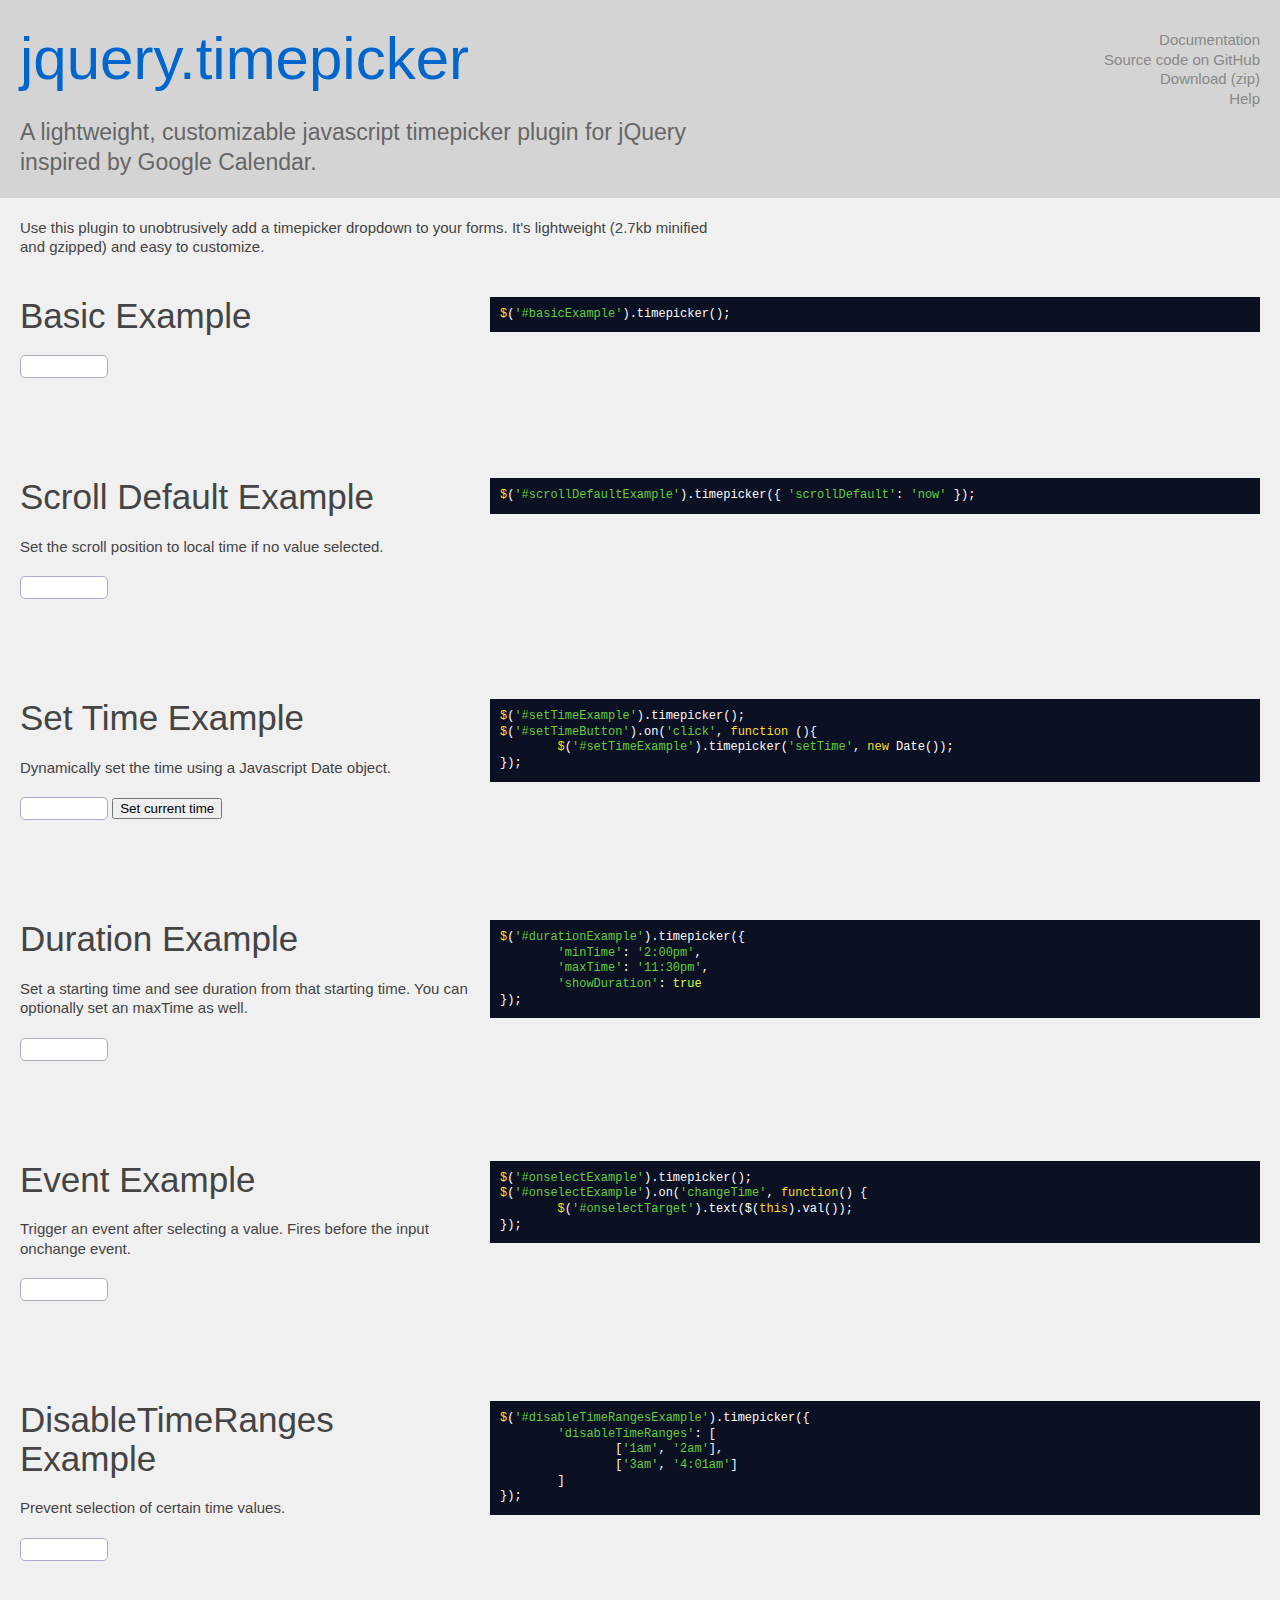
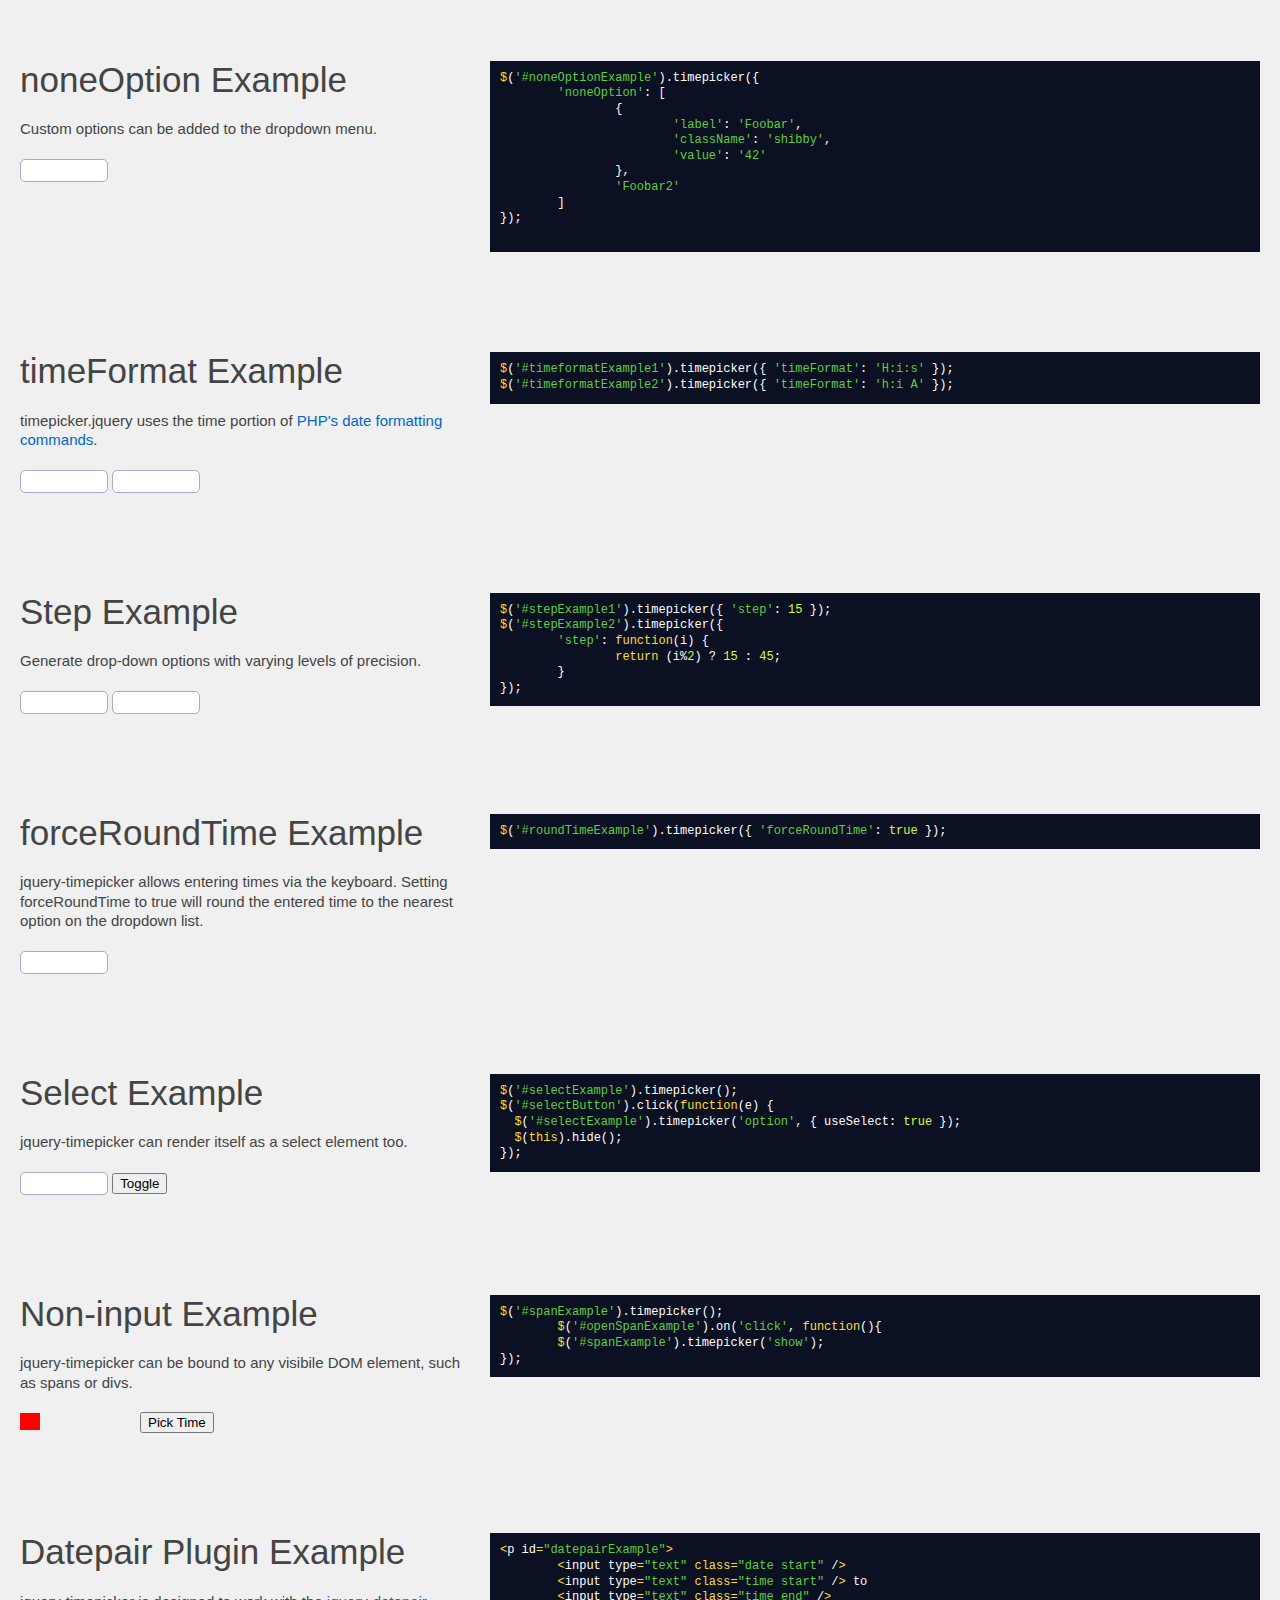
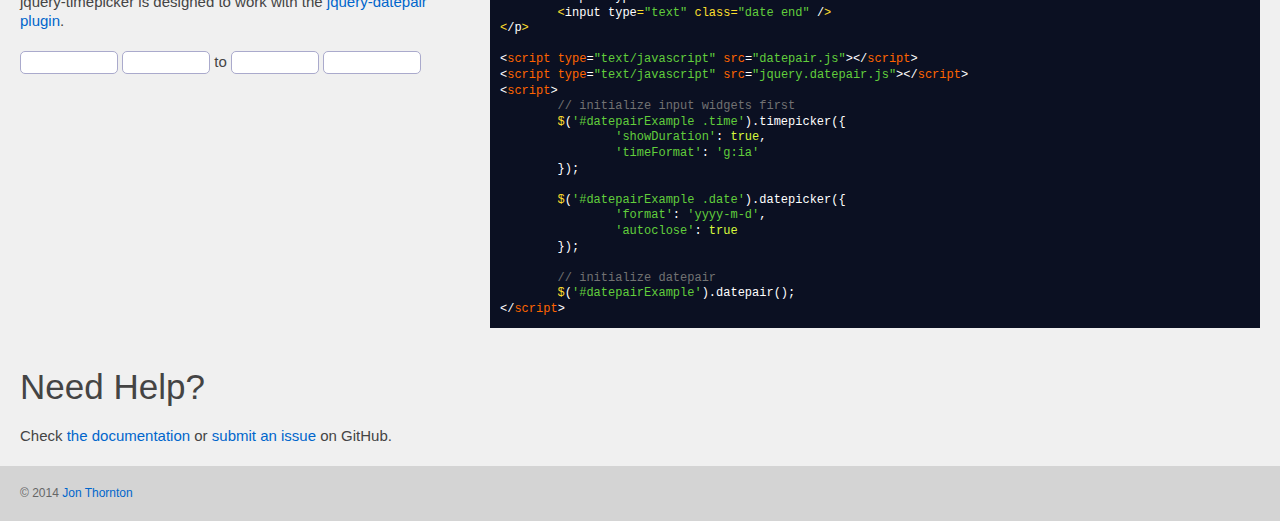
<file: public/jquery-timepicker-master/index.html>
<!DOCTYPE html>
<html>

<head>
	<meta charset='utf-8'>
	<title>Timepicker for jQuery &ndash; Demos and Documentation</title>
	<meta name="description" content="A lightweight, customizable jQuery timepicker plugin inspired by Google Calendar. Add a user-friendly javascript timepicker dropdown to your app in minutes." />
	<script type="text/javascript" src="https://ajax.googleapis.com/ajax/libs/jquery/1.11.1/jquery.min.js"></script>
	<script type="text/javascript" src="jquery.timepicker.js"></script>
	<link rel="stylesheet" type="text/css" href="jquery.timepicker.css" />
	<script type="text/javascript" src="lib/bootstrap-datepicker.js"></script>
	<link rel="stylesheet" type="text/css" href="lib/bootstrap-datepicker.css" />
	<script type="text/javascript" src="lib/site.js"></script>
	<link rel="stylesheet" type="text/css" href="lib/site.css" />
</head>

<body>
	<header>
		<h1><a href="https://github.com/jonthornton/jquery-timepicker">jquery.timepicker</a></h1>
		<p class="body-text">
			A lightweight, customizable javascript timepicker plugin for jQuery inspired by Google Calendar.
		</p>
		<ul id="header-links">
			<li><a href="https://github.com/jonthornton/jquery-timepicker#timepicker-plugin-for-jquery">Documentation</a></li>
			<li><a href="https://github.com/jonthornton/jquery-timepicker">Source code on GitHub</a></li>
			<li><a href="https://github.com/jonthornton/jquery-timepicker/zipball/master">Download (zip)</a></li>
			<li><a href="https://github.com/jonthornton/jquery-timepicker/issues?state=open">Help</a></li>
		</ul>
	</header>
	<section>
		<p class="body-text">Use this plugin to unobtrusively add a timepicker dropdown to your forms. It's lightweight (2.7kb minified and gzipped) and easy to customize.</p>
	</section>
	<section id="examples">
		<article>
			<div class="demo">
				<h2>Basic Example</h2>
				<p>
					<input id="basicExample" type="text" class="time" />
				</p>
			</div>
			<script>
			$(function() {
				$('#basicExample').timepicker();
			});
			</script>
			<pre class="code" data-language="javascript">$('#basicExample').timepicker();</pre>
		</article>
		<article>
			<div class="demo">
				<h2>Scroll Default Example</h2>
				<p>Set the scroll position to local time if no value selected.</p>
				<p>
					<input id="scrollDefaultExample" type="text" class="time" />
				</p>
			</div>
			<script>
			$(function() {
				$('#scrollDefaultExample').timepicker({ 'scrollDefault': 'now' });
			});
			</script>
			<pre class="code" data-language="javascript">$('#scrollDefaultExample').timepicker({ 'scrollDefault': 'now' });</pre>
		</article>
		<article>
			<div class="demo">
				<h2>Set Time Example</h2>
				<p>Dynamically set the time using a Javascript Date object.</p>
				<p>
					<input id="setTimeExample" type="text" class="time" />
					<button id="setTimeButton">Set current time</button>
				</p>
			</div>
			<script>
			$(function() {
				$('#setTimeExample').timepicker();
				$('#setTimeButton').on('click', function() {
					$('#setTimeExample').timepicker('setTime', new Date());
				});
			});
			</script>
			<pre class="code" data-language="javascript">$('#setTimeExample').timepicker();
$('#setTimeButton').on('click', function (){
	$('#setTimeExample').timepicker('setTime', new Date());
});</pre>
		</article>
		<article>
			<div class="demo">
				<h2>Duration Example</h2>
				<p>Set a starting time and see duration from that starting time. You can optionally set an maxTime as well.</p>
				<p>
					<input id="durationExample" type="text" class="time" />
				</p>
			</div>
			<script>
			$(function() {
				$('#durationExample').timepicker({
					'minTime': '2:00pm',
					'maxTime': '11:30pm',
					'showDuration': true
				});
			});
			</script>
			<pre class="code" data-language="javascript">$('#durationExample').timepicker({
	'minTime': '2:00pm',
	'maxTime': '11:30pm',
	'showDuration': true
});</pre>
		</article>
		<article>
			<div class="demo">
				<h2>Event Example</h2>
				<p>Trigger an event after selecting a value. Fires before the input onchange event.</p>
				<p>
					<input id="onselectExample" type="text" class="time" />
					<span id="onselectTarget" style="margin-left: 30px;"></span>
				</p>
			</div>
			<script>
			$(function() {
				$('#onselectExample').timepicker();
				$('#onselectExample').on('changeTime', function() {
					$('#onselectTarget').text($(this).val());
				});
			});
			</script>
			<pre class="code" data-language="javascript">$('#onselectExample').timepicker();
$('#onselectExample').on('changeTime', function() {
	$('#onselectTarget').text($(this).val());
});</pre>
		</article>
		<article>
			<div class="demo">
				<h2>DisableTimeRanges Example</h2>
				<p>Prevent selection of certain time values.</p>
				<p>
					<input id="disableTimeRangesExample" type="text" class="time" />
				</p>
			</div>
			<script>
			$(function() {
				$('#disableTimeRangesExample').timepicker({ 'disableTimeRanges': [
						['1am', '2am'],
						['3am', '4:01am']
					] });
			});
			</script>
			<pre class="code" data-language="javascript">$('#disableTimeRangesExample').timepicker({
	'disableTimeRanges': [
		['1am', '2am'],
		['3am', '4:01am']
	]
});</pre>
		</article>
		<article>
			<div class="demo">
				<h2>noneOption Example</h2>
				<p>Custom options can be added to the dropdown menu.</p>
				<p>
					<input id="noneOptionExample" type="text" class="time" />
				</p>
			</div>
			<script>
			$(function() {
				$('#noneOptionExample').timepicker({
					'noneOption': [{
							'label': 'Foobar',
							'className': 'shibby',
							'value': '42'
						},
						'Foobar2'
					]
				});
			});
			</script>
			<pre class="code" data-language="javascript">
$('#noneOptionExample').timepicker({
	'noneOption': [
		{
			'label': 'Foobar',
			'className': 'shibby',
			'value': '42'
		},
		'Foobar2'
	]
});
		</pre>
		</article>
		<article>
			<div class="demo">
				<h2>timeFormat Example</h2>
				<p>timepicker.jquery uses the time portion of <a href="http://php.net/manual/en/function.date.php">PHP's date formatting commands</a>.</p>
				<p>
					<input id="timeformatExample1" type="text" class="time" />
					<input id="timeformatExample2" type="text" class="time" />
				</p>
			</div>
			<script>
			$(function() {
				$('#timeformatExample1').timepicker({ 'timeFormat': 'H:i:s' });
				$('#timeformatExample2').timepicker({ 'timeFormat': 'h:i A' });
			});
			</script>
			<pre class="code" data-language="javascript">$('#timeformatExample1').timepicker({ 'timeFormat': 'H:i:s' });
$('#timeformatExample2').timepicker({ 'timeFormat': 'h:i A' });</pre>
		</article>
		<article>
			<div class="demo">
				<h2>Step Example</h2>
				<p>Generate drop-down options with varying levels of precision.</p>
				<p>
					<input id="stepExample1" type="text" class="time" />
					<input id="stepExample2" type="text" class="time" />
				</p>
			</div>
			<script>
			$(function() {
				$('#stepExample1').timepicker({ 'step': 15 });
				$('#stepExample2').timepicker({
					'step': function(i) {
						return (i % 2) ? 15 : 45;
					}
				});
			});
			</script>
			<pre class="code" data-language="javascript">$('#stepExample1').timepicker({ 'step': 15 });
$('#stepExample2').timepicker({
	'step': function(i) {
		return (i%2) ? 15 : 45;
	}
});</pre>
		</article>
		<article>
			<div class="demo">
				<h2>forceRoundTime Example</h2>
				<p>jquery-timepicker allows entering times via the keyboard. Setting forceRoundTime to true will round the entered time to the nearest option on the dropdown list.</p>
				<p>
					<input id="roundTimeExample" type="text" class="time" /> </p>
			</div>
			<script>
			$(function() {
				$('#roundTimeExample').timepicker({ 'forceRoundTime': true });
			});
			</script>
			<pre class="code" data-language="javascript">$('#roundTimeExample').timepicker({ 'forceRoundTime': true });</pre>
		</article>
		<article>
			<div class="demo">
				<h2>Select Example</h2>
				<p>jquery-timepicker can render itself as a select element too.</p>
				<p>
					<input id="selectExample" class="time" name="foo" />
					<button id="selectButton">Toggle</button>
				</p>
			</div>
			<script>
			$(function() {
				$('#selectExample').timepicker();
				$('#selectButton').click(function(e) {
					$('#selectExample').timepicker('option', { useSelect: true });
					$(this).hide();
				});
			});
			</script>
			<pre class="code" data-language="javascript">$('#selectExample').timepicker();
$('#selectButton').click(function(e) {
  $('#selectExample').timepicker('option', { useSelect: true });
  $(this).hide();
});</pre>
		</article>
		<article>
			<div class="demo">
				<h2>Non-input Example</h2>
				<p>jquery-timepicker can be bound to any visibile DOM element, such as spans or divs.</p>
				<p><span id="spanExample" style="background:#f00; padding:0 10px; margin-right:100px;"></span>
					<button id="openSpanExample">Pick Time</button>
				</p>
			</div>
			<script>
			$(function() {
				$('#spanExample').timepicker();
				$('#openSpanExample').on('click', function() {
					$('#spanExample').timepicker('show');
				});
			});
			</script>
			<pre class="code" data-language="javascript">$('#spanExample').timepicker();
	$('#openSpanExample').on('click', function(){
	$('#spanExample').timepicker('show');
});</pre>
		</article>
		<article>
			<div class="demo">
				<h2>Datepair Plugin Example</h2>
				<p>jquery-timepicker is designed to work with the <a href="http://jonthornton.github.com/Datepair.js">jquery-datepair plugin</a>.
					<p id="datepairExample">
						<input type="text" class="date start" />
						<input type="text" class="time start" /> to
						<input type="text" class="time end" />
						<input type="text" class="date end" />
					</p>
			</div>
			<script src="http://jonthornton.github.io/Datepair.js/dist/datepair.js"></script>
			<script src="http://jonthornton.github.io/Datepair.js/dist/jquery.datepair.js"></script>
			<script>
			$('#datepairExample .time').timepicker({
				'showDuration': true,
				'timeFormat': 'g:ia'
			});

			$('#datepairExample .date').datepicker({
				'format': 'm/d/yyyy',
				'autoclose': true
			});

			$('#datepairExample').datepair();
			</script>
			<pre class="code" data-language="javascript">
&lt;p id="datepairExample"&gt;
	&lt;input type="text" class="date start" /&gt;
	&lt;input type="text" class="time start" /&gt; to
	&lt;input type="text" class="time end" /&gt;
	&lt;input type="text" class="date end" /&gt;
&lt;/p&gt;

&lt;script type="text/javascript" src="datepair.js"&gt;&lt;/script&gt;
&lt;script type="text/javascript" src="jquery.datepair.js"&gt;&lt;/script&gt;
&lt;script&gt;
	// initialize input widgets first
	$('#datepairExample .time').timepicker({
		'showDuration': true,
		'timeFormat': 'g:ia'
	});

	$('#datepairExample .date').datepicker({
		'format': 'yyyy-m-d',
		'autoclose': true
	});

	// initialize datepair
	$('#datepairExample').datepair();
&lt;/script&gt;</pre>
		</article>
	</section>
	<section>
		<h2>Need Help?</h2>
		<p>Check <a href="https://github.com/jonthornton/jquery-timepicker#timepicker-plugin-for-jquery">the documentation</a> or <a href="https://github.com/jonthornton/jquery-timepicker/issues?state=open">submit an issue</a> on GitHub.</p>
	</section>
	<footer>
		<p>&copy; 2014 <a href="http://jonthornton.com">Jon Thornton</a></p>
	</footer>
	<script>
	(function(i, s, o, g, r, a, m) {
		i['GoogleAnalyticsObject'] = r;
		i[r] = i[r] || function() {
			(i[r].q = i[r].q || []).push(arguments)
		}, i[r].l = 1 * new Date();
		a = s.createElement(o),
			m = s.getElementsByTagName(o)[0];
		a.async = 1;
		a.src = g;
		m.parentNode.insertBefore(a, m)
	})(window, document, 'script', 'https://www.google-analytics.com/analytics.js', 'ga');

	ga('create', 'UA-15605525-4', 'auto');
	ga('send', 'pageview');
	</script>
	</div>
</body>

</html>
</file>
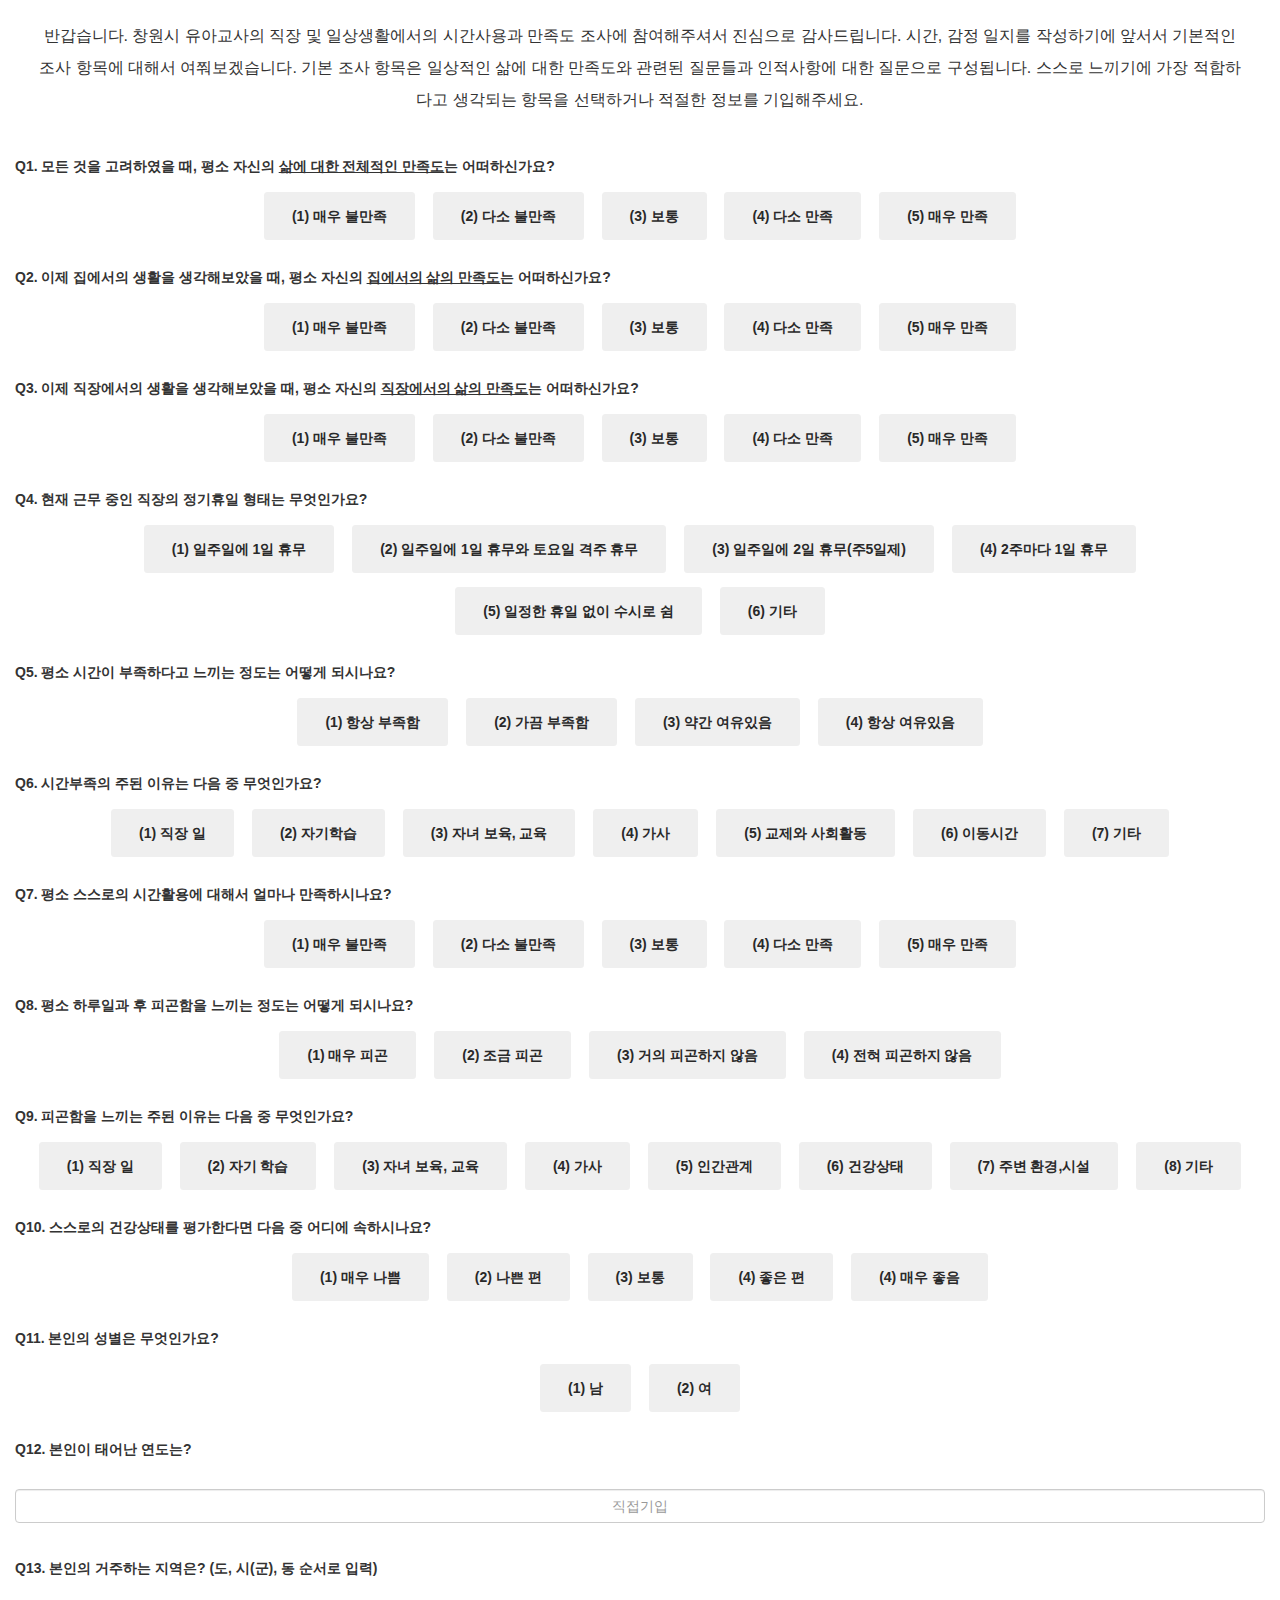
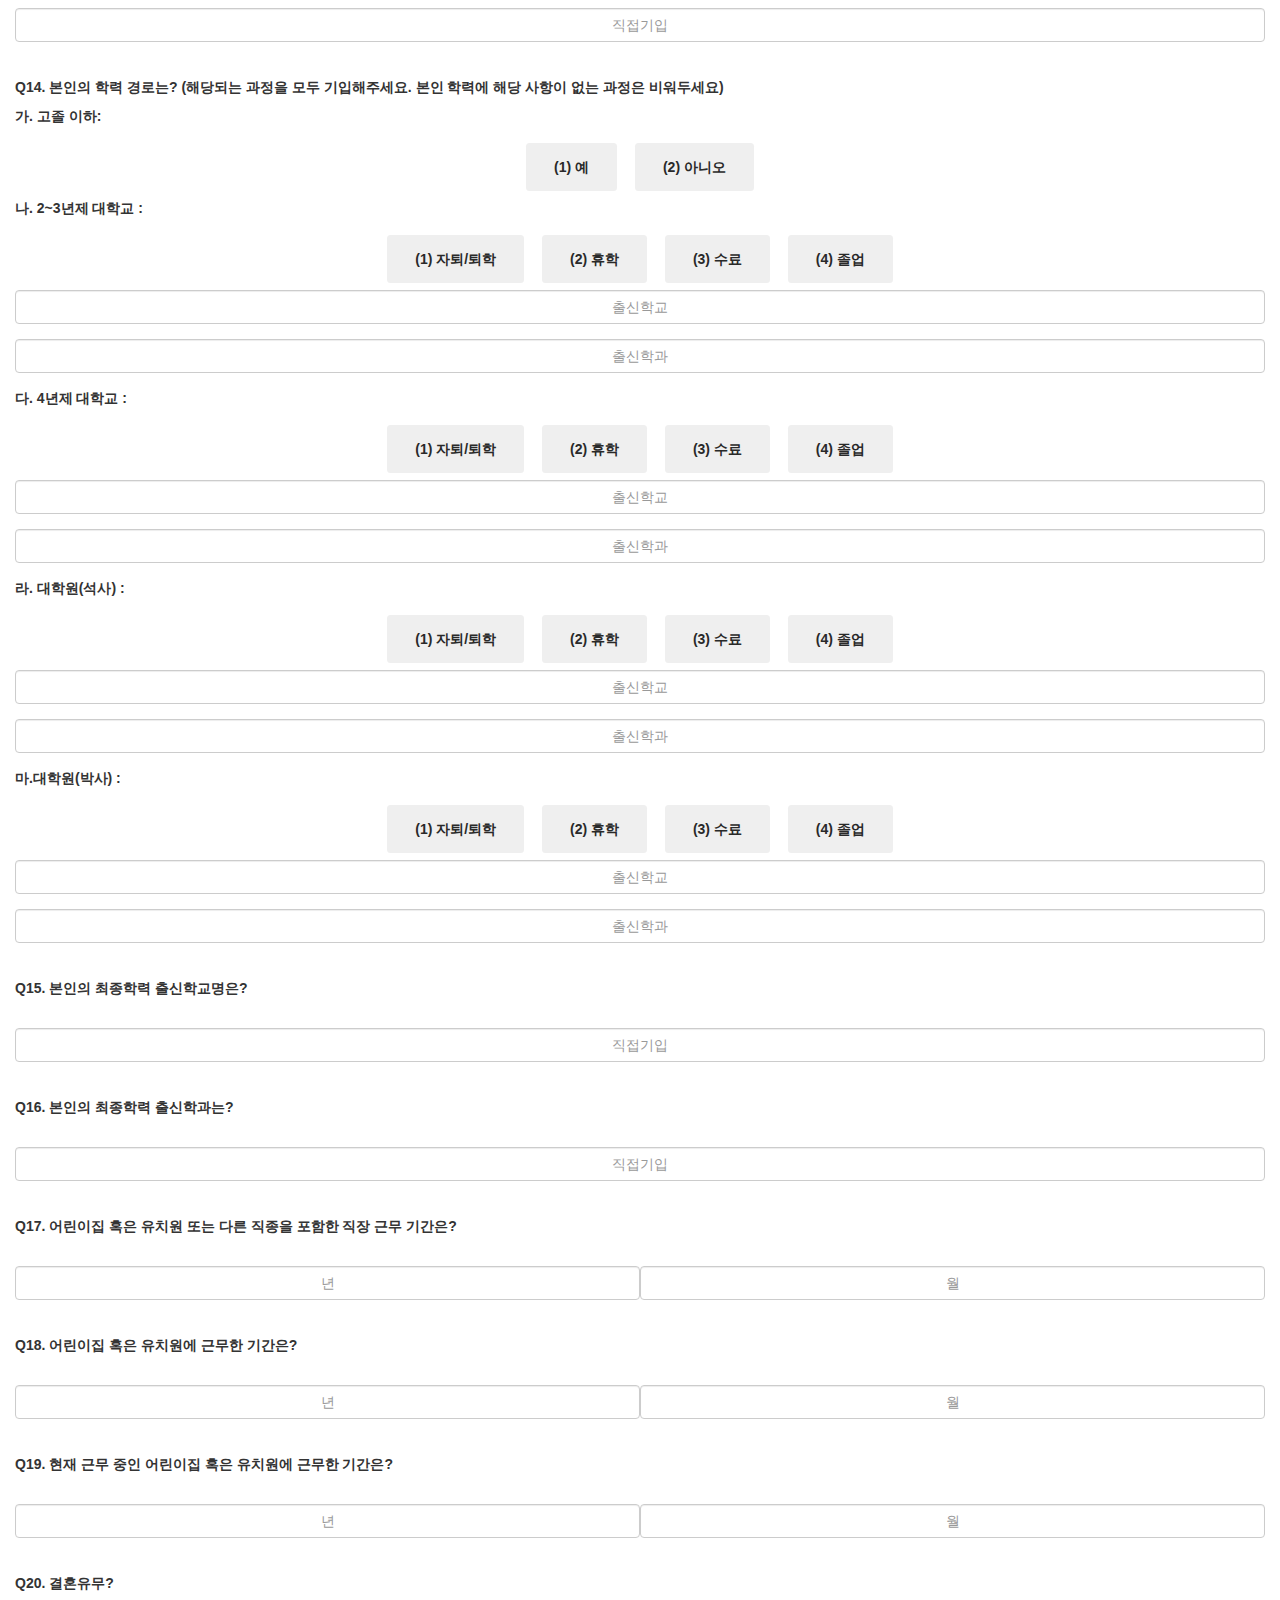
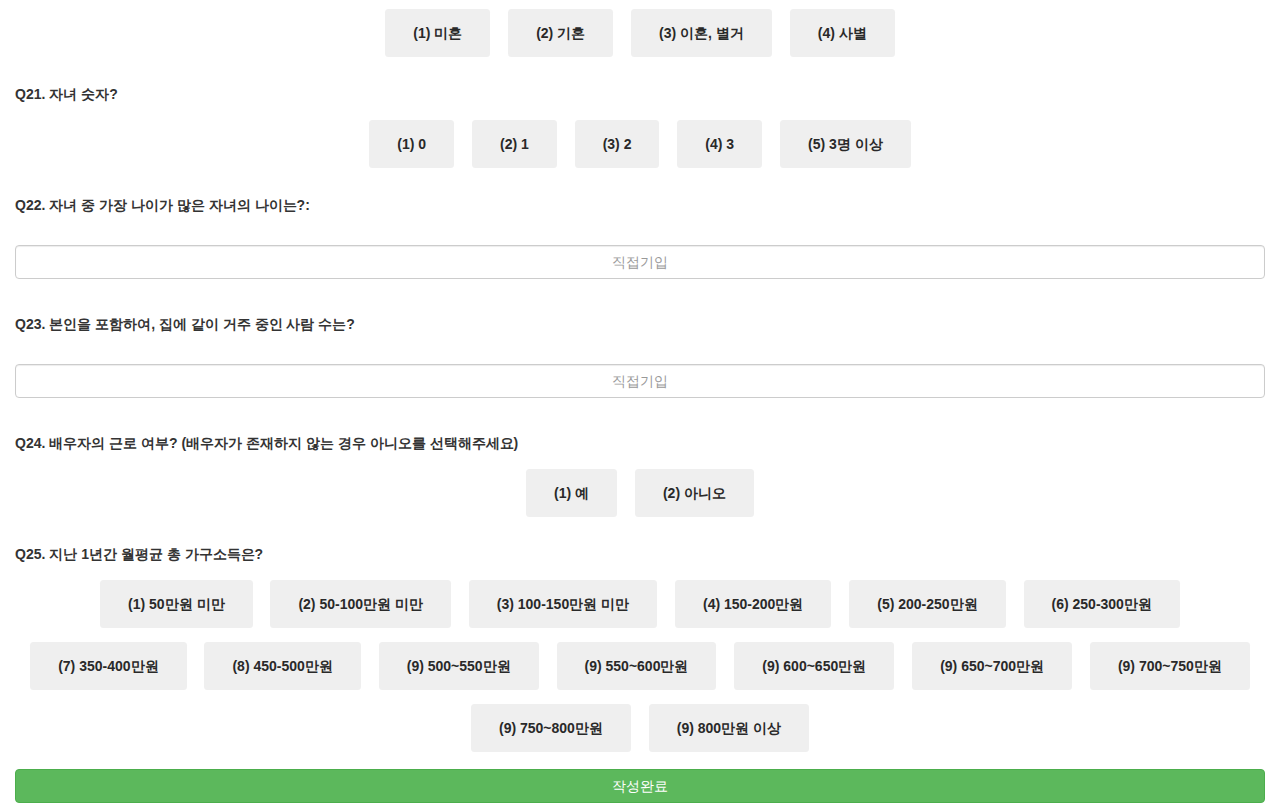
<file: public/intro.html>
<!DOCTYPE html>
<html lang="en" dir="ltr">
  <head>
    <meta charset="utf-8">
    <meta name="viewport" content="width=device-width, initial-scale=1.0, maximum-scale=1.0, user-scalable=no" />

    <title>INTRO</title>
    <link href="//netdna.bootstrapcdn.com/bootstrap/3.1.0/css/bootstrap.min.css" rel="stylesheet">
    <link href="//netdna.bootstrapcdn.com/font-awesome/4.0.3/css/font-awesome.min.css" rel="stylesheet">
    <script src="https://code.jquery.com/jquery-2.1.0.js"></script>
    <script src="//netdna.bootstrapcdn.com/bootstrap/3.1.0/js/bootstrap.min.js"></script>
    <link rel="stylesheet" type="text/css" href="css/intro.css">
  </head>
  <body>
    <p class="description">
      반갑습니다. 창원시 유아교사의 직장 및 일상생활에서의 시간사용과 만족도 조사에 참여해주셔서 진심으로 감사드립니다. 시간, 감정 일지를 작성하기에 앞서서 기본적인 조사 항목에 대해서 여쭤보겠습니다. 기본 조사 항목은 일상적인 삶에 대한 만족도와 관련된 질문들과 인적사항에 대한 질문으로 구성됩니다. 스스로 느끼기에 가장 적합하다고 생각되는 항목을 선택하거나 적절한 정보를 기입해주세요.
    </p>

    <div class="check-container" style="border:0">
      <p class="question">
        Q1. 모든 것을 고려하였을 때, 평소 자신의 <u>삶에 대한 전체적인 만족도</u>는 어떠하신가요?
      </p>
      <div class="button-wrap" style="text-align: center;">
        <input class="hidden radio-label" type="radio" name="question1" id="question1_1" value="1"/>
        <label class="button-label" for="question1_1">
          <span>(1) 매우 불만족</span>
        </label>
        <input class="hidden radio-label" type="radio" name="question1" id="question1_2" value="2"/>
        <label class="button-label" for="question1_2">
          <span>(2) 다소 불만족</span>
        </label>
        <input class="hidden radio-label" type="radio" name="question1" id="question1_3" value="3"/>
        <label class="button-label" for="question1_3">
          <span>(3) 보통</span>
        </label>
        <input class="hidden radio-label" type="radio" name="question1" id="question1_4" value="4"/>
        <label class="button-label" for="question1_4">
          <span>(4) 다소 만족</span>
        </label>
        <input class="hidden radio-label" type="radio" name="question1" id="question1_5" value="5"/>
        <label class="button-label" for="question1_5">
          <span>(5) 매우 만족</span>
        </label>
      </div>
    </div>

    <div class="check-container" style="border:0">
      <p class="question">
        Q2. 이제 집에서의 생활을 생각해보았을 때, 평소 자신의 <u>집에서의 삶의 만족도</u>는 어떠하신가요?
      </p>
      <div class="button-wrap" style="text-align: center;">
        <input class="hidden radio-label" type="radio" name="question2" id="question2_1" value="1"/>
        <label class="button-label" for="question2_1">
          <span>(1) 매우 불만족</span>
        </label>
        <input class="hidden radio-label" type="radio" name="question2" id="question2_2" value="2"/>
        <label class="button-label" for="question2_2">
          <span>(2) 다소 불만족</span>
        </label>
        <input class="hidden radio-label" type="radio" name="question2" id="question2_3" value="3"/>
        <label class="button-label" for="question2_3">
          <span>(3) 보통</span>
        </label>
        <input class="hidden radio-label" type="radio" name="question2" id="question2_4" value="4"/>
        <label class="button-label" for="question2_4">
          <span>(4) 다소 만족</span>
        </label>
        <input class="hidden radio-label" type="radio" name="question2" id="question2_5" value="5"/>
        <label class="button-label" for="question2_5">
          <span>(5) 매우 만족</span>
        </label>
      </div>
    </div>

    <div class="check-container" style="border:0">
      <p class="question">
        Q3. 이제 직장에서의 생활을 생각해보았을 때, 평소 자신의 <u>직장에서의 삶의 만족도</u>는 어떠하신가요?
      </p>
      <div class="button-wrap" style="text-align: center;">
        <input class="hidden radio-label" type="radio" name="question3" id="question3_1" value="1"/>
        <label class="button-label" for="question3_1">
          <span>(1) 매우 불만족</span>
        </label>
        <input class="hidden radio-label" type="radio" name="question3" id="question3_2" value="2"/>
        <label class="button-label" for="question3_2">
          <span>(2) 다소 불만족</span>
        </label>
        <input class="hidden radio-label" type="radio" name="question3" id="question3_3" value="3"/>
        <label class="button-label" for="question3_3">
          <span>(3) 보통</span>
        </label>
        <input class="hidden radio-label" type="radio" name="question3" id="question3_4" value="4"/>
        <label class="button-label" for="question3_4">
          <span>(4) 다소 만족</span>
        </label>
        <input class="hidden radio-label" type="radio" name="question3" id="question3_5" value="5"/>
        <label class="button-label" for="question3_5">
          <span>(5) 매우 만족</span>
        </label>
      </div>
    </div>

    <div class="check-container" style="border:0">
      <p class="question">
        Q4. 현재 근무 중인 직장의 정기휴일 형태는 무엇인가요?
      </p>
      <div class="button-wrap" style="text-align: center;">
        <input class="hidden radio-label" type="radio" name="question4" id="question4_1" value="1"/>
        <label class="button-label" for="question4_1">
          <span>(1) 일주일에 1일 휴무</span>
        </label>
        <input class="hidden radio-label" type="radio" name="question4" id="question4_2" value="2"/>
        <label class="button-label" for="question4_2">
          <span>(2) 일주일에 1일 휴무와 토요일 격주 휴무</span>
        </label>
        <input class="hidden radio-label" type="radio" name="question4" id="question4_3" value="3"/>
        <label class="button-label" for="question4_3">
          <span>(3) 일주일에 2일 휴무(주5일제)</span>
        </label>
        <input class="hidden radio-label" type="radio" name="question4" id="question4_4" value="4"/>
        <label class="button-label" for="question4_4">
          <span>(4) 2주마다 1일 휴무</span>
        </label>
        <input class="hidden radio-label" type="radio" name="question4" id="question4_5" value="5"/>
        <label class="button-label" for="question4_5">
          <span>(5) 일정한 휴일 없이 수시로 쉼</span>
        </label>
        <input class="hidden radio-label" type="radio" name="question4" id="question4_6" value="6"/>
        <label class="button-label" for="question4_6">
          <span>(6) 기타</span>
        </label>
      </div>
    </div>

    <div class="check-container" style="border:0">
      <p class="question">
        Q5. 평소 시간이 부족하다고 느끼는 정도는 어떻게 되시나요?
      </p>
      <div class="button-wrap" style="text-align: center;">
        <input class="hidden radio-label" type="radio" name="question5" id="question5_1" value="1"/>
        <label class="button-label" for="question5_1">
          <span>(1) 항상 부족함</span>
        </label>
        <input class="hidden radio-label" type="radio" name="question5" id="question5_2" value="2"/>
        <label class="button-label" for="question5_2">
          <span>(2) 가끔 부족함</span>
        </label>
        <input class="hidden radio-label" type="radio" name="question5" id="question5_3" value="3"/>
        <label class="button-label" for="question5_3">
          <span>(3) 약간 여유있음</span>
        </label>
        <input class="hidden radio-label" type="radio" name="question5" id="question5_4" value="4"/>
        <label class="button-label" for="question5_4">
          <span>(4) 항상 여유있음</span>
        </label>
      </div>
    </div>

    <div class="check-container" style="border:0">
      <p class="question">
        Q6. 시간부족의 주된 이유는 다음 중 무엇인가요?
      </p>
      <div class="button-wrap" style="text-align: center;">
        <input class="hidden radio-label" type="radio" name="question6" id="question6_1" value="1"/>
        <label class="button-label" for="question6_1">
          <span>(1) 직장 일</span>
        </label>
        <input class="hidden radio-label" type="radio" name="question6" id="question6_2" value="2"/>
        <label class="button-label" for="question6_2">
          <span>(2) 자기학습</span>
        </label>
        <input class="hidden radio-label" type="radio" name="question6" id="question6_3" value="3"/>
        <label class="button-label" for="question6_3">
          <span>(3) 자녀 보육, 교육</span>
        </label>
        <input class="hidden radio-label" type="radio" name="question6" id="question6_4" value="4"/>
        <label class="button-label" for="question6_4">
          <span>(4) 가사</span>
        </label>
        <input class="hidden radio-label" type="radio" name="question6" id="question6_5" value="5"/>
        <label class="button-label" for="question6_5">
          <span>(5) 교제와 사회활동</span>
        </label>
        <input class="hidden radio-label" type="radio" name="question6" id="question6_6" value="6"/>
        <label class="button-label" for="question6_6">
          <span>(6) 이동시간</span>
        </label>
        <input class="hidden radio-label" type="radio" name="question6" id="question6_7" value="7"/>
        <label class="button-label" for="question6_7">
          <span>(7) 기타</span>
        </label>
      </div>
    </div>

    <div class="check-container" style="border:0">
      <p class="question">
        Q7. 평소 스스로의 시간활용에 대해서 얼마나 만족하시나요?
      </p>
      <div class="button-wrap" style="text-align: center;">
        <input class="hidden radio-label" type="radio" name="question7" id="question7_1" value="1"/>
        <label class="button-label" for="question7_1">
          <span>(1) 매우 불만족</span>
        </label>
        <input class="hidden radio-label" type="radio" name="question7" id="question7_2" value="2"/>
        <label class="button-label" for="question7_2">
          <span>(2) 다소 불만족</span>
        </label>
        <input class="hidden radio-label" type="radio" name="question7" id="question7_3" value="3"/>
        <label class="button-label" for="question7_3">
          <span>(3) 보통</span>
        </label>
        <input class="hidden radio-label" type="radio" name="question7" id="question7_4" value="4"/>
        <label class="button-label" for="question7_4">
          <span>(4) 다소 만족</span>
        </label>
        <input class="hidden radio-label" type="radio" name="question7" id="question7_5" value="5"/>
        <label class="button-label" for="question7_5">
          <span>(5) 매우 만족</span>
        </label>
      </div>
    </div>

    <div class="check-container" style="border:0">
      <p class="question">
        Q8. 평소 하루일과 후 피곤함을 느끼는 정도는 어떻게 되시나요?
      </p>
      <div class="button-wrap" style="text-align: center;">
        <input class="hidden radio-label" type="radio" name="question8" id="question8_1" value="1"/>
        <label class="button-label" for="question8_1">
          <span>(1) 매우 피곤</span>
        </label>
        <input class="hidden radio-label" type="radio" name="question8" id="question8_2" value="2"/>
        <label class="button-label" for="question8_2">
          <span>(2) 조금 피곤</span>
        </label>
        <input class="hidden radio-label" type="radio" name="question8" id="question8_3" value="3"/>
        <label class="button-label" for="question8_3">
          <span>(3) 거의 피곤하지 않음</span>
        </label>
        <input class="hidden radio-label" type="radio" name="question8" id="question8_4" value="4"/>
        <label class="button-label" for="question8_4">
          <span>(4) 전혀 피곤하지 않음</span>
        </label>
      </div>
    </div>

    <div class="check-container" style="border:0">
      <p class="question">
        Q9. 피곤함을 느끼는 주된 이유는 다음 중 무엇인가요?
      </p>
      <div class="button-wrap" style="text-align: center;">
        <input class="hidden radio-label" type="radio" name="question9" id="question9_1" value="1"/>
        <label class="button-label" for="question9_1">
          <span>(1) 직장 일</span>
        </label>
        <input class="hidden radio-label" type="radio" name="question9" id="question9_2" value="2"/>
        <label class="button-label" for="question9_2">
          <span>(2) 자기 학습</span>
        </label>
        <input class="hidden radio-label" type="radio" name="question9" id="question9_3" value="3"/>
        <label class="button-label" for="question9_3">
          <span>(3) 자녀 보육, 교육</span>
        </label>
        <input class="hidden radio-label" type="radio" name="question9" id="question9_4" value="4"/>
        <label class="button-label" for="question9_4">
          <span>(4) 가사</span>
        </label>
        <input class="hidden radio-label" type="radio" name="question9" id="question9_5" value="5"/>
        <label class="button-label" for="question9_5">
          <span>(5) 인간관계</span>
        </label>
        <input class="hidden radio-label" type="radio" name="question9" id="question9_6" value="6"/>
        <label class="button-label" for="question9_6">
          <span>(6) 건강상태</span>
        </label>
        <input class="hidden radio-label" type="radio" name="question9" id="question9_7" value="7"/>
        <label class="button-label" for="question9_7">
          <span>(7) 주변 환경,시설</span>
        </label>
        <input class="hidden radio-label" type="radio" name="question9" id="question9_8" value="8"/>
        <label class="button-label" for="question9_8">
          <span>(8) 기타</span>
        </label>
      </div>
    </div>

    <div class="check-container" style="border:0">
      <p class="question">
        Q10. 스스로의 건강상태를 평가한다면 다음 중 어디에 속하시나요?
      </p>
      <div class="button-wrap" style="text-align: center;">
        <input class="hidden radio-label" type="radio" name="question10" id="question10_1" value="1"/>
        <label class="button-label" for="question10_1">
          <span>(1) 매우 나쁨</span>
        </label>
        <input class="hidden radio-label" type="radio" name="question10" id="question10_2" value="2"/>
        <label class="button-label" for="question10_2">
          <span>(2) 나쁜 편</span>
        </label>
        <input class="hidden radio-label" type="radio" name="question10" id="question10_3" value="3"/>
        <label class="button-label" for="question10_3">
          <span>(3) 보통</span>
        </label>
        <input class="hidden radio-label" type="radio" name="question10" id="question10_4" value="4"/>
        <label class="button-label" for="question10_4">
          <span>(4) 좋은 편</span>
        </label>
        <input class="hidden radio-label" type="radio" name="question10" id="question10_5" value="5"/>
        <label class="button-label" for="question10_5">
          <span>(4) 매우 좋음</span>
        </label>
      </div>
    </div>

    <div class="check-container" style="border:0">
      <p class="question">
        Q11. 본인의 성별은 무엇인가요?
      </p>
      <div class="button-wrap" style="text-align: center;">
        <input class="hidden radio-label" type="radio" name="question11" id="question11_1" value="1"/>
        <label class="button-label" for="question11_1">
          <span>(1) 남</span>
        </label>
        <input class="hidden radio-label" type="radio" name="question11" id="question11_2" value="2"/>
        <label class="button-label" for="question11_2">
          <span>(2) 여</span>
        </label>
      </div>
    </div>

    <div class="check-container" style="border:0">
      <p class="question">
        Q12. 본인이 태어난 연도는?
      </p>
      <div class="form-group">
        <input type="text" class="form-control" id="question12" placeholder="직접기입">
      </div>
    </div>

    <div class="check-container" style="border:0">
      <p class="question">
        Q13. 본인의 거주하는 지역은? (도, 시(군), 동 순서로 입력)
      </p>
      <div class="form-group">
        <input type="text" class="form-control" id="question13" placeholder="직접기입">
      </div>
    </div>

    <div class="check-container" style="border:0">
      <p class="question">
        Q14. 본인의 학력 경로는? (해당되는 과정을 모두 기입해주세요. 본인 학력에 해당 사항이 없는 과정은 비워두세요)
      </p>
      <div class="button-wrap" style="text-align: center;">
        <p class="sub-question">가. 고졸 이하: </p>
        <input class="hidden radio-label" type="radio" name="question14_a" id="question14_a_1" value="1"/>
        <label class="button-label" for="question14_a_1">
          <span>(1) 예</span>
        </label>
        <input class="hidden radio-label" type="radio" name="question14_a" id="question14_a_2" value="2"/>
        <label class="button-label" for="question14_a_2">
          <span>(2) 아니오</span>
        </label>

        <p class="sub-question">나. 2~3년제 대학교 : </p>
        <input class="hidden radio-label" type="radio" name="question14_b" id="question14_b_1" value="1"/>
        <label class="button-label" for="question14_b_1">
          <span>(1) 자퇴/퇴학</span>
        </label>
        <input class="hidden radio-label" type="radio" name="question14_b" id="question14_b_2" value="2"/>
        <label class="button-label" for="question14_b_2">
          <span>(2) 휴학</span>
        </label>
        <input class="hidden radio-label" type="radio" name="question14_b" id="question14_b_3" value="3"/>
        <label class="button-label" for="question14_b_3">
          <span>(3) 수료</span>
        </label>
        <input class="hidden radio-label" type="radio" name="question14_b" id="question14_b_4" value="4"/>
        <label class="button-label" for="question14_b_4">
          <span>(4) 졸업</span>
        </label>
        <div class="form-group">
          <input type="text" class="form-control" name="question14_b" id="question14_b_5" placeholder="출신학교">
        </div>
        <div class="form-group">
          <input type="text" class="form-control" name="question14_b" id="question14_b_6" placeholder="출신학과">
        </div>

        <p class="sub-question">다. 4년제 대학교 : </p>
        <input class="hidden radio-label" type="radio" name="question14_c" id="question14_c_1" value="1"/>
        <label class="button-label" for="question14_c_1">
          <span>(1) 자퇴/퇴학</span>
        </label>
        <input class="hidden radio-label" type="radio" name="question14_c" id="question14_c_2" value="2"/>
        <label class="button-label" for="question14_c_2">
          <span>(2) 휴학</span>
        </label>
        <input class="hidden radio-label" type="radio" name="question14_c" id="question14_c_3" value="3"/>
        <label class="button-label" for="question14_c_3">
          <span>(3) 수료</span>
        </label>
        <input class="hidden radio-label" type="radio" name="question14_c" id="question14_c_4" value="4"/>
        <label class="button-label" for="question14_c_4">
          <span>(4) 졸업</span>
        </label>
        <div class="form-group">
          <input type="text" class="form-control" name="question14_c" id="question14_c_5" placeholder="출신학교">
        </div>
        <div class="form-group">
          <input type="text" class="form-control" name="question14_c" id="question14_c_6" placeholder="출신학과">
        </div>


        <p class="sub-question">라. 대학원(석사) : </p>
        <input class="hidden radio-label" type="radio" name="question14_d" id="question14_d_1" value="1"/>
        <label class="button-label" for="question14_d_1">
          <span>(1) 자퇴/퇴학</span>
        </label>
        <input class="hidden radio-label" type="radio" name="question14_d" id="question14_d_2" value="2"/>
        <label class="button-label" for="question14_d_2">
          <span>(2) 휴학</span>
        </label>
        <input class="hidden radio-label" type="radio" name="question14_d" id="question14_d_3" value="3"/>
        <label class="button-label" for="question14_d_3">
          <span>(3) 수료</span>
        </label>
        <input class="hidden radio-label" type="radio" name="question14_d" id="question14_d_4" value="4"/>
        <label class="button-label" for="question14_d_4">
          <span>(4) 졸업</span>
        </label>
        <div class="form-group">
          <input type="text" class="form-control" name="question14_d" id="question14_d_5" placeholder="출신학교">
        </div>
        <div class="form-group">
          <input type="text" class="form-control" name="question14_d" id="question14_d_6" placeholder="출신학과">
        </div>

        <p class="sub-question">마.대학원(박사) : </p>
        <input class="hidden radio-label" type="radio" name="question14_e" id="question14_e_1" value="1"/>
        <label class="button-label" for="question14_e_1">
          <span>(1) 자퇴/퇴학</span>
        </label>
        <input class="hidden radio-label" type="radio" name="question14_d" id="question14_e_2" value="2"/>
        <label class="button-label" for="question14_e_2">
          <span>(2) 휴학</span>
        </label>
        <input class="hidden radio-label" type="radio" name="question14_d" id="question14_e_3" value="3"/>
        <label class="button-label" for="question14_e_3">
          <span>(3) 수료</span>
        </label>
        <input class="hidden radio-label" type="radio" name="question14_d" id="question14_e_4" value="4"/>
        <label class="button-label" for="question14_e_4">
          <span>(4) 졸업</span>
        </label>
        <div class="form-group">
          <input type="text" class="form-control" name="question14_e" id="question14_e_5" placeholder="출신학교">
        </div>
        <div class="form-group">
          <input type="text" class="form-control" name="question14_e" id="question14_e_6" placeholder="출신학과">
        </div>
      </div>

    </div>


    <div class="check-container" style="border:0">
      <p class="question">
        Q15. 본인의 최종학력 출신학교명은?
      </p>
      <div class="form-group">
        <input type="text" class="form-control" id="question15" placeholder="직접기입">
      </div>
    </div>

    <div class="check-container" style="border:0">
      <p class="question">
        Q16. 본인의 최종학력 출신학과는?
      </p>
      <div class="form-group">
        <input type="text" class="form-control" id="question16" placeholder="직접기입">
      </div>
    </div>

    <div class="check-container" style="border:0">
      <p class="question">
        Q17. 어린이집 혹은 유치원 또는 다른 직종을 포함한 직장 근무 기간은?
      </p>
      <div class="form-group" style="display:flex;">
        <input type="text" class="form-control" id="question17_1" placeholder="년">
        <input type="text" class="form-control" id="question17_2" placeholder="월">
      </div>
    </div>

    <div class="check-container" style="border:0">
      <p class="question">
        Q18. 어린이집 혹은 유치원에 근무한 기간은?
      </p>
      <div class="form-group" style="display:flex;">
        <input type="text" class="form-control" id="question18_1" placeholder="년">
        <input type="text" class="form-control" id="question18_2" placeholder="월">
      </div>
    </div>

    <div class="check-container" style="border:0">
      <p class="question">
        Q19. 현재 근무 중인 어린이집 혹은 유치원에 근무한 기간은?
      </p>
      <div class="form-group" style="display:flex;">
        <input type="text" class="form-control" id="question19_1" placeholder="년">
        <input type="text" class="form-control" id="question19_2" placeholder="월">
      </div>
    </div>

    <div class="check-container" style="border:0">
      <p class="question">
        Q20. 결혼유무?
      </p>
      <div class="button-wrap" style="text-align: center;">
        <input class="hidden radio-label" type="radio" name="question20" id="question20_1" value="1"/>
        <label class="button-label" for="question20_1">
          <span>(1) 미혼 </span>
        </label>
        <input class="hidden radio-label" type="radio" name="question20" id="question20_2" value="2"/>
        <label class="button-label" for="question20_2">
          <span>(2) 기혼 </span>
        </label>
        <input class="hidden radio-label" type="radio" name="question20" id="question20_3" value="3"/>
        <label class="button-label" for="question20_3">
          <span>(3) 이혼, 별거</span>
        </label>
        <input class="hidden radio-label" type="radio" name="question20" id="question20_4" value="4"/>
        <label class="button-label" for="question20_4">
          <span>(4) 사별</span>
        </label>
      </div>
    </div>

    <div class="check-container" style="border:0">
      <p class="question">
        Q21. 자녀 숫자?
      </p>
      <div class="button-wrap" style="text-align: center;">
        <input class="hidden radio-label" type="radio" name="question21" id="question21_1" value="1"/>
        <label class="button-label" for="question22_1">
          <span>(1) 0 </span>
        </label>
        <input class="hidden radio-label" type="radio" name="question21" id="question21_2" value="2"/>
        <label class="button-label" for="question21_2">
          <span>(2) 1 </span>
        </label>
        <input class="hidden radio-label" type="radio" name="question21" id="question21_3" value="3"/>
        <label class="button-label" for="question21_2">
          <span>(3) 2</span>
        </label>
        <input class="hidden radio-label" type="radio" name="question21" id="question21_4" value="4"/>
        <label class="button-label" for="question21_2">
          <span>(4) 3</span>
        </label>
        <input class="hidden radio-label" type="radio" name="question21" id="question21_5" value="5"/>
        <label class="button-label" for="question21_2">
          <span>(5) 3명 이상</span>
        </label>
      </div>
    </div>

    <div class="check-container" style="border:0">
      <p class="question">
        Q22. 자녀 중 가장 나이가 많은 자녀의 나이는?:
      </p>
      <div class="form-group">
        <input type="text" class="form-control" name="question22" id="question22" placeholder="직접기입">
      </div>
    </div>

    <div class="check-container" style="border:0">
      <p class="question">
        Q23. 본인을 포함하여, 집에 같이 거주 중인 사람 수는?
      </p>
      <div class="form-group">
        <input type="text" class="form-control" name="question23" id="question23" placeholder="직접기입">
      </div>
    </div>

    <div class="check-container" style="border:0">
      <p class="question">
        Q24. 배우자의 근로 여부? (배우자가 존재하지 않는 경우 아니오를 선택해주세요)
      </p>
      <div class="button-wrap" style="text-align: center;">
        <input class="hidden radio-label" type="radio" name="question24" id="question24_1" value="1"/>
        <label class="button-label" for="question24_1">
          <span>(1) 예 </span>
        </label>
        <input class="hidden radio-label" type="radio" name="question24" id="question24_2" value="2"/>
        <label class="button-label" for="question24_2">
          <span>(2) 아니오 </span>
        </label>
      </div>
    </div>

    <div class="check-container" style="border:0">
      <p class="question">
        Q25. 지난 1년간 월평균 총 가구소득은?
      </p>
      <div class="button-wrap" style="text-align: center;">
        <input class="hidden radio-label" type="radio" name="question25" id="question25_1" value="1"/>
        <label class="button-label" for="question25_1">
          <span>(1) 50만원 미만 </span>
        </label>
        <input class="hidden radio-label" type="radio" name="question25" id="question25_2" value="2"/>
        <label class="button-label" for="question25_2">
          <span>(2) 50-100만원 미만 </span>
        </label>
        <input class="hidden radio-label" type="radio" name="question25" id="question25_3" value="3"/>
        <label class="button-label" for="question25_3">
          <span>(3) 100-150만원 미만</span>
        </label>
        <input class="hidden radio-label" type="radio" name="question25" id="question25_4" value="4"/>
        <label class="button-label" for="question25_4">
          <span>(4) 150-200만원</span>
        </label>
        <input class="hidden radio-label" type="radio" name="question25" id="question25_5" value="5"/>
        <label class="button-label" for="question25_5">
          <span>(5) 200-250만원</span>
        </label>
        <input class="hidden radio-label" type="radio" name="question25" id="question25_6" value="6"/>
        <label class="button-label" for="question25_6">
          <span>(6) 250-300만원 </span>
        </label>
        <input class="hidden radio-label" type="radio" name="question25" id="question25_7" value="7"/>
        <label class="button-label" for="question25_7">
          <span>(7) 350-400만원 </span>
        </label>
        <input class="hidden radio-label" type="radio" name="question25" id="question25_8" value="8"/>
        <label class="button-label" for="question25_8">
          <span>(8) 450-500만원</span>
        </label>
        <input class="hidden radio-label" type="radio" name="question25" id="question25_9" value="9"/>
        <label class="button-label" for="question25_9">
          <span>(9) 500~550만원</span>
        </label>
        <input class="hidden radio-label" type="radio" name="question25" id="question25_10" value="10"/>
        <label class="button-label" for="question25_10">
          <span>(9) 550~600만원</span>
        </label>
        <input class="hidden radio-label" type="radio" name="question25" id="question25_11" value="11"/>
        <label class="button-label" for="question25_11">
          <span>(9) 600~650만원</span>
        </label>
        <input class="hidden radio-label" type="radio" name="question25" id="question25_12" value="12"/>
        <label class="button-label" for="question25_12">
          <span>(9) 650~700만원</span>
        </label>
        <input class="hidden radio-label" type="radio" name="question25" id="question25_13" value="13"/>
        <label class="button-label" for="question25_13">
          <span>(9) 700~750만원</span>
        </label>
        <input class="hidden radio-label" type="radio" name="question25" id="question25_14" value="14"/>
        <label class="button-label" for="question25_14">
          <span>(9) 750~800만원</span>
        </label>
        <input class="hidden radio-label" type="radio" name="question25" id="question25_15" value="15"/>
        <label class="button-label" for="question25_15">
          <span>(9) 800만원 이상</span>
        </label>
      </div>
    </div>

    <button type="button" id="introSubmit" class="btn btn-success" style="width:100%;">작성완료</button>
</div>

<br>
</div>
  </body>
</html>
</file>
<file: public/jquery-timepicker-master/lib/site.css>
body {
    background: #f0f0f0;
    color: #444;
    font-family: helvetica, arial, sans-serif;
    font-size: 15px;
    line-height: 1.3;
    margin: 0;
    padding: 0;
}

header,
section,
footer {
    padding: 20px;
}

header,
footer {
    background: #d4d4d4;
    color: #666;
    position: relative;
}

header h1 {
    margin: 0;
    padding: 0;
}

header h1 a {
    font-family: Lucida Sans Unicode, Lucida Grande, sans-serif;
    font-size: 60px;
    font-weight: 200;
    text-decoration: none;
}

header p {
    font-size: 23px;
}

#header-links {
    margin: 0;
    padding: 0;
    list-style: none;
    position: absolute;
    right: 20px;
    top: 30px;
    text-align: right;
}

#header-links a {
    color: #888;
}

#header-links a:hover {
    color: #06c;
}

h2 {
    color: #444;
    font-size: 35px;
    font-weight: normal;
    margin: 0;
    line-height: 1.1
}

p {
    margin: 20px 0 0 0;
}

p:first-child {
    margin-top: 0;
}

input {
    font-size: 13px;
    -webkit-border-radius: 3px;
    -moz-border-radius: 5px;
    border-radius: 5px;
    padding: 3px;
    background: #fff;
    border: 1px solid #aac;
}

input.time {
    width: 80px;
}

input.date {
    width: 90px;
}

a {
    color: #06c;
    text-decoration: none;
}

a:hover {
    text-decoration: underline;
}

image {
    border: 0;
}

.body-text {
    width: 700px;
}

#examples article {
    padding-top: 100px;
    clear: both;
}

#examples article:first-child {
    padding-top: 0;
}

#examples .demo {
    width: 450px;
    float: left;
}

#examples .code {
    font-size: 12px;
    margin: 0 0 0 470px;
}

footer {
    font-size: 12px;
}

/**
 * Blackboard theme
 *
 * Adapted from Domenico Carbotta's TextMate theme of the same name
 *
 * @author Domenico Carbotta
 * @author Craig Campbell
 * @version 1.0.2
 */
pre {
    background: #0B1022;
    word-wrap: break-word;
    margin: 0px;
    padding: 0px;
    padding: 10px;
    color: #fff;
    font-size: 14px;
    margin-bottom: 20px;
}

pre, code {
    font-family: 'Monaco', courier, monospace;
}

pre .comment {
    color: #727272;
}

pre .constant {
    color: #D8FA3C;
}

pre .storage {
    color: #FBDE2D;
}

pre .string, pre .comment.docstring {
    color: #61CE3C;
}

pre .string.regexp, pre .support.tag.script, pre .support.tag.style {
    color: #fff;
}

pre .keyword, pre .selector {
    color: #FBDE2D;
}

pre .inherited-class {
    font-style: italic;
}

pre .entity {
    color: #FF6400;
}

pre .support, *[data-language="c"] .function.call {
    color: #8DA6CE;
}

pre .variable.global, pre .variable.class, pre .variable.instance {
    color: #FF6400;
}
</file>
<file: public/css/intro.css>
.description {
  font-size: medium;
  padding: 20px;
  text-align: center;
  line-height: 2;
}

.question {
  padding-bottom: 20px;
  font-weight: bold;
}

.sub-question {
  text-align: left;
  font-weight: bold;
}

#eventContent {
  min-height: 20px;
}
@import url(https://fonts.googleapis.com/css?family=Lato:300,400,900);
* {
  box-sizing: border-box;
}
html, body {
  /* height: 100%; */
}
html {
  background: #444;
}

body {
  padding: 0 15px;
}
/* body {
  min-height: 100%;
  overflow: hidden;
} */
.check-container {
  height: 100%;
  min-height: 100%;
  margin: 0 auto;
  /* margin-top: 30px; */
  padding: 10px 0;
  border-bottom: 1px solid #dedede;
}
.button-wrap {
  position: relative;
  text-align: center;
  top: 50%;
  margin-top: -1.5em;
  text-align: right;
}
@media (max-width: 40em) {
  .button-wrap {
    margin-top: -1.5em;
  }
}

.button-label {
  display: inline-block;
  padding: 1em 2em;
  margin: 0.5em;
  cursor: pointer;
  color: #292929;
  border-radius: 0.25em;
  background: #efefef;
  /* box-shadow: 0 3px 10px rgba(0, 0, 0, 0.2), inset 0 -3px 0 rgba(0, 0, 0, 0.22); */
  transition: 0.3s;
  user-select: none;
}

.button-wrap.location .button-label {
  width: 50px;
  padding: 10px 0;
}
.button-label h1 {
  font-size: 1em;
  font-family: "Lato", sans-serif;
}
.button-label:hover {
  background: #d6d6d6;
  color: #101010;
  /* box-shadow: 0 3px 10px rgba(0, 0, 0, 0.2), inset 0 -3px 0 rgba(0, 0, 0, 0.32); */
}
.button-label:active {
  transform: translateY(2px);
  /* box-shadow: 0 3px 10px rgba(0, 0, 0, 0.2), inset 0px -1px 0 rgba(0, 0, 0, 0.22); */
}
@media (max-width: 40em) {
  .button-label {
    /* padding: 0em 0.6em 3px; */
    /* margin: 0.25em; */
    text-align: left;
    width: 100%;
    margin: 3px 0;
  }
}

.radio-label:checked + .button-label {
  background: #aaf255;
  /* color: #efefef; */
}
.radio-label:checked + .button-label:hover {
  background: #aaf255;
  /* color: #efefef; */
}

.options:checked + .button-label {
  background: #4183d7;
  color: #efefef;
}
.options:checked + .button-label:hover {
  background: #4183d7;
  color: #efefef;
}
.hidden {
  display: none;
}

.form-group input[type=text] {
  text-align: center;
}

.form-group input[type=text]::placeholder {
  text-align: center;
}
</file>
